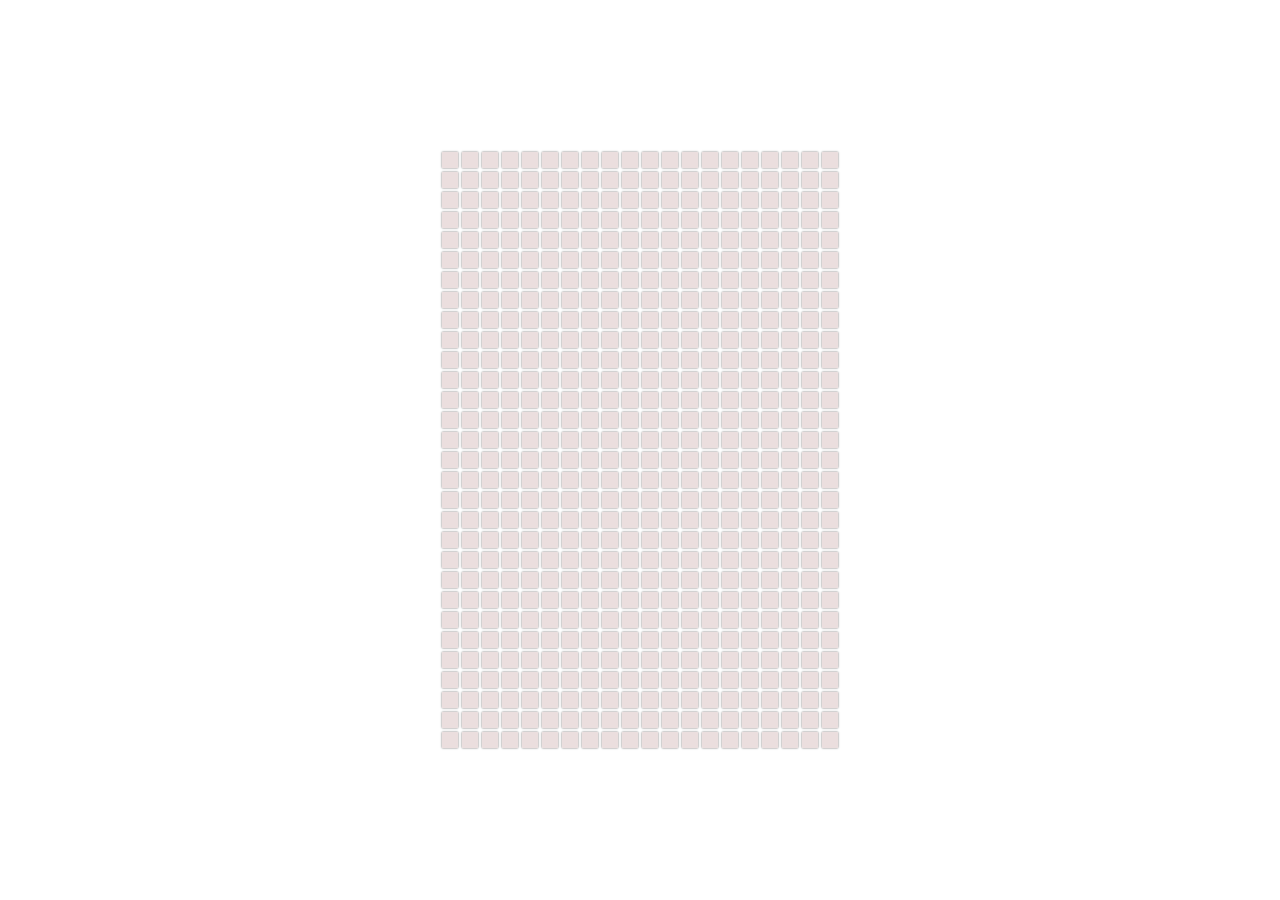
<file: colorful_snake/index.html>
<!DOCTYPE html>
<html lang="en">
<head>
  <meta charset="UTF-8" />
  <meta name="viewport" content="width=device-width, initial-scale=1.0" />
  <link rel="stylesheet" href="styles.css" />
  <title>Доска | Проект 4</title>
</head>
<body>
<div class="container" id="board"></div>

<script src="app.js"></script>
</body>
</html>
</file>
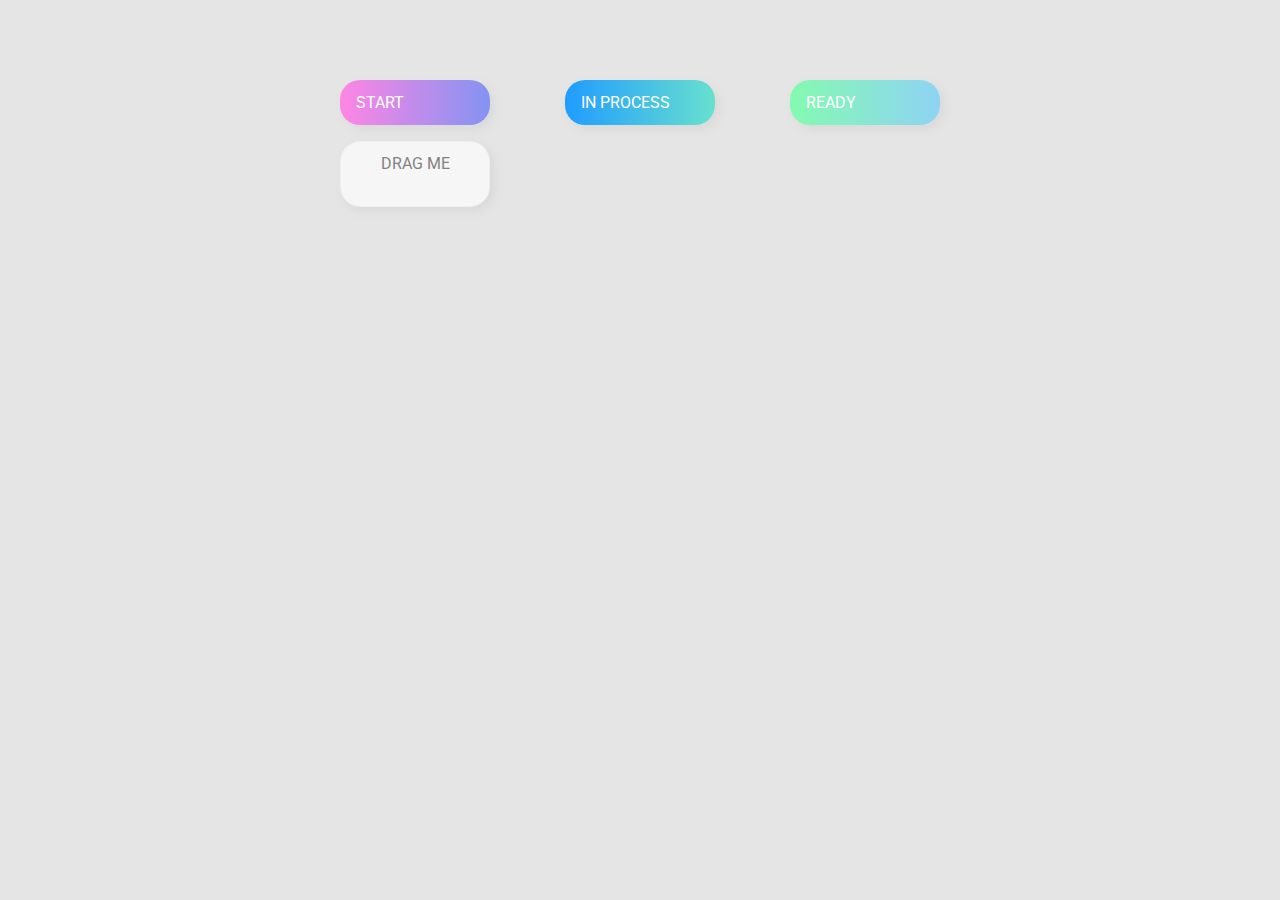
<file: drag_drop/index.html>
<!DOCTYPE html>
<html lang="en">
  <head>
    <meta charset="UTF-8" />
    <meta name="viewport" content="width=device-width, initial-scale=1.0" />
    <link rel="stylesheet" href="styles.css" />
    <title>Drag & Drop</title>
  </head>
  <body>
    <div>
      <div class="row">
          <div class="col-header start">START</div>
          <div class="col-header progress">IN PROCESS</div>
          <div class="col-header done">READY</div>
      </div>

      <div class="row">
        <div class="placeholder">
          <div class="item" draggable="true">DRAG ME</div>
        </div>
        <div class="placeholder"></div>
        <div class="placeholder"></div>
      </div>
      
    </div>
    <script src="app.js"></script>
  </body>
</html>
</file>
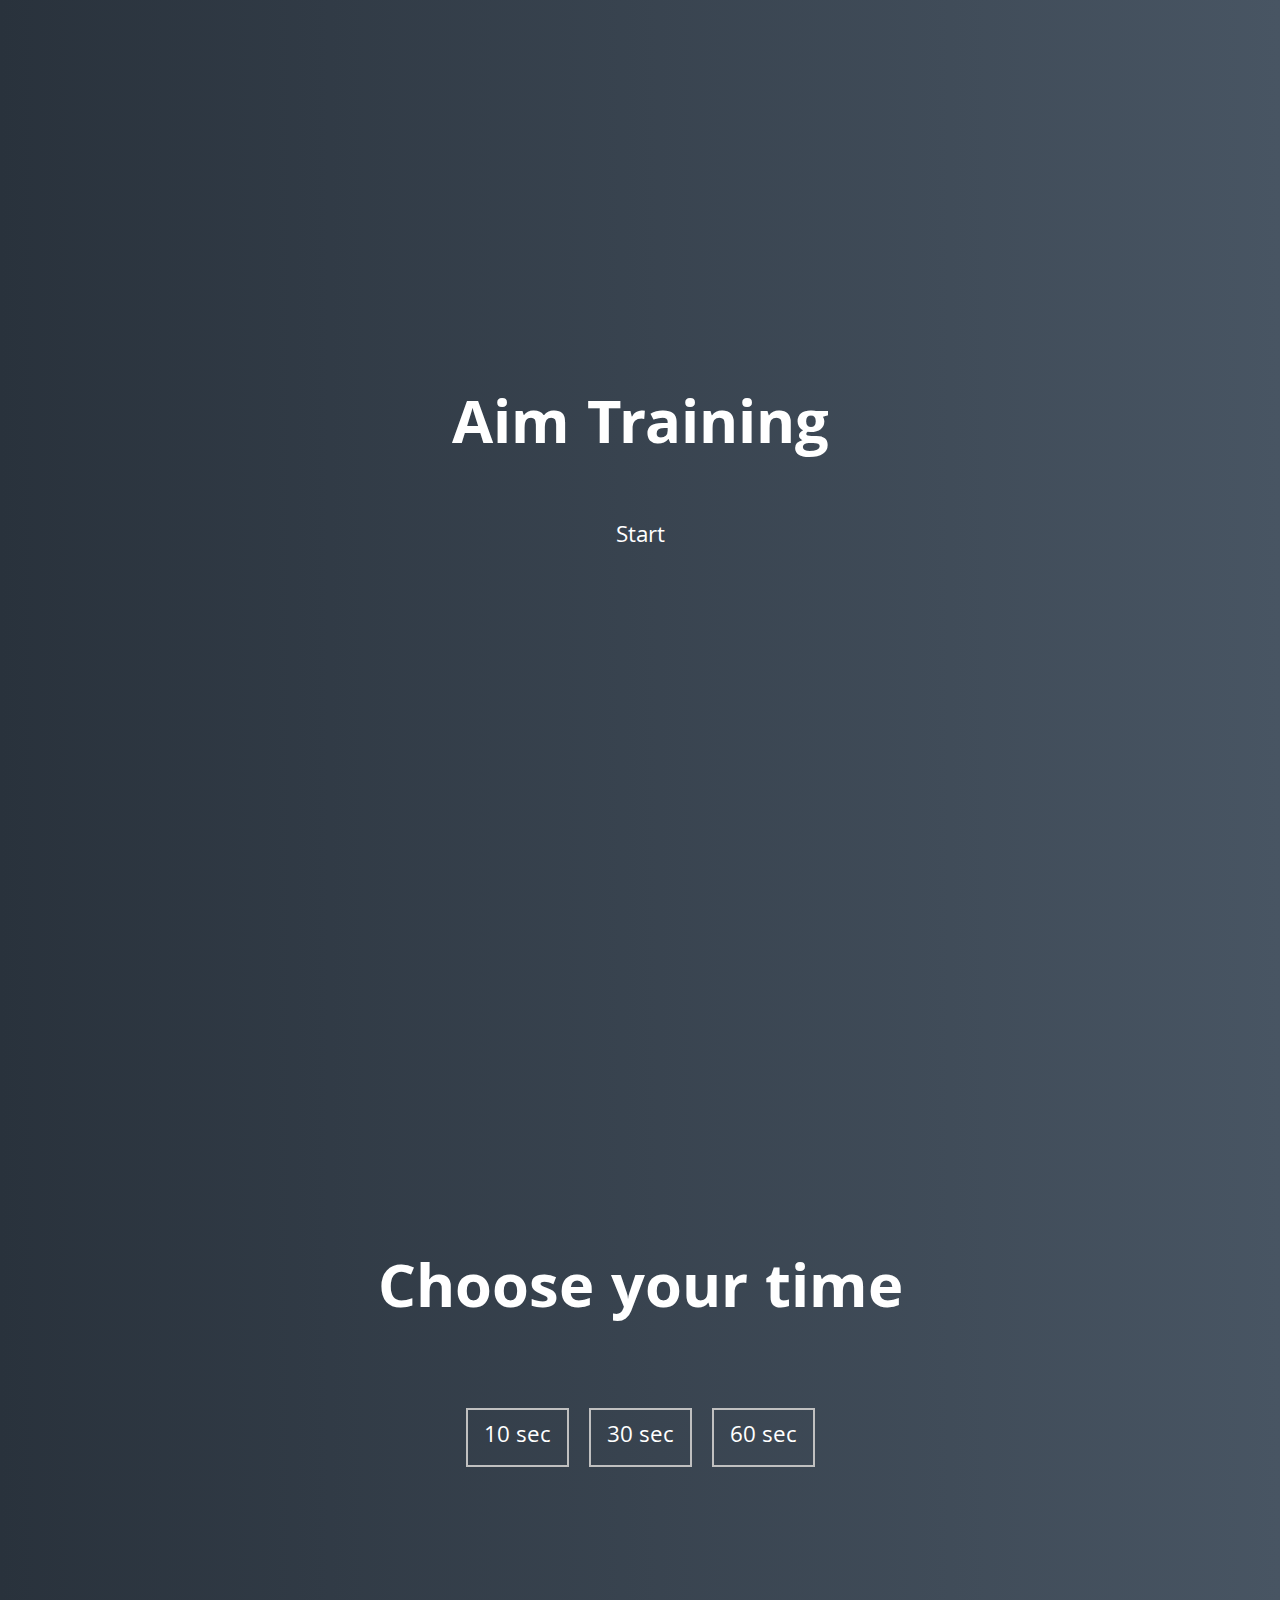
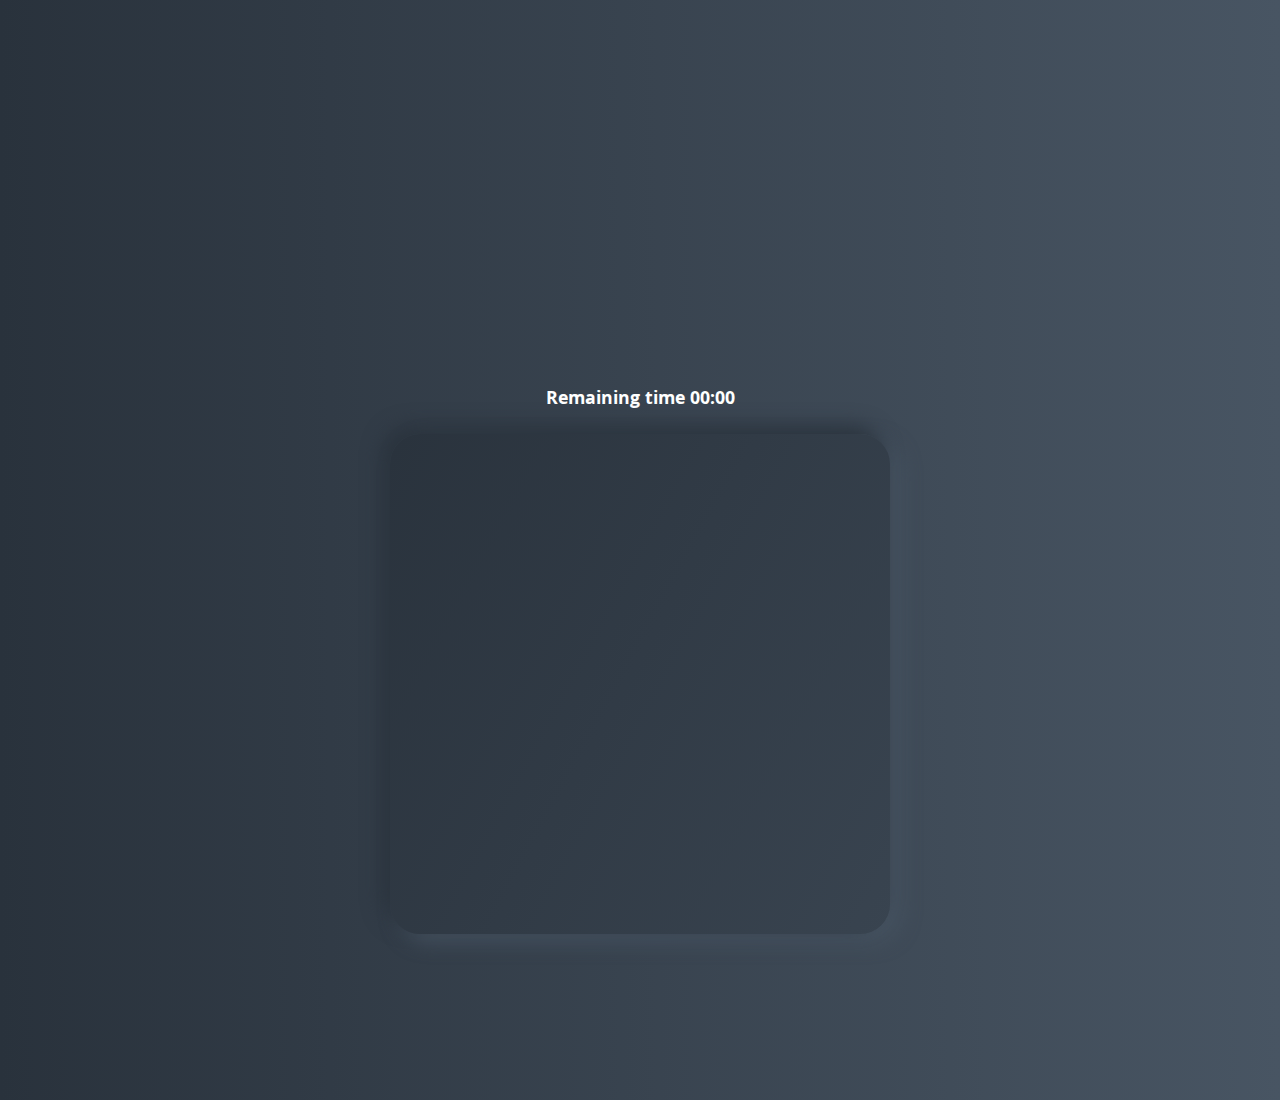
<file: game_aim/index.html>
<!DOCTYPE html>
<html lang="en">
  <head>
    <meta charset="UTF-8" />
    <meta name="viewport" content="width=device-width, initial-scale=1.0" />
    <link rel="stylesheet" href="styles.css" />
    <title>Aim Training | Проект 5</title>
  </head>
  <body>
    <div class="screen">
      <h1>Aim Training</h1>
      <a href="#" class="start" id="start">Start</a>
    </div>

    <div class="screen">
      <h1>Choose your time</h1>
      <ul class="time-list" id="time-list">
        <li>
          <button class="time-btn" data-time="10">
            10 sec
          </button>
        </li>
        <li>
          <button class="time-btn" data-time="30">
            30 sec
          </button>
        </li>
        <li>
          <button class="time-btn" data-time="60">
            60 sec
          </button>
        </li>
      </ul>
    </div>

    <div class="screen">
      <h3>Remaining time <span id="time">00:00</span></h3>
      <div class="board" id="board"></div>
    </div>
  <script src="app.js"></script>
  </body>
</html>
</file>
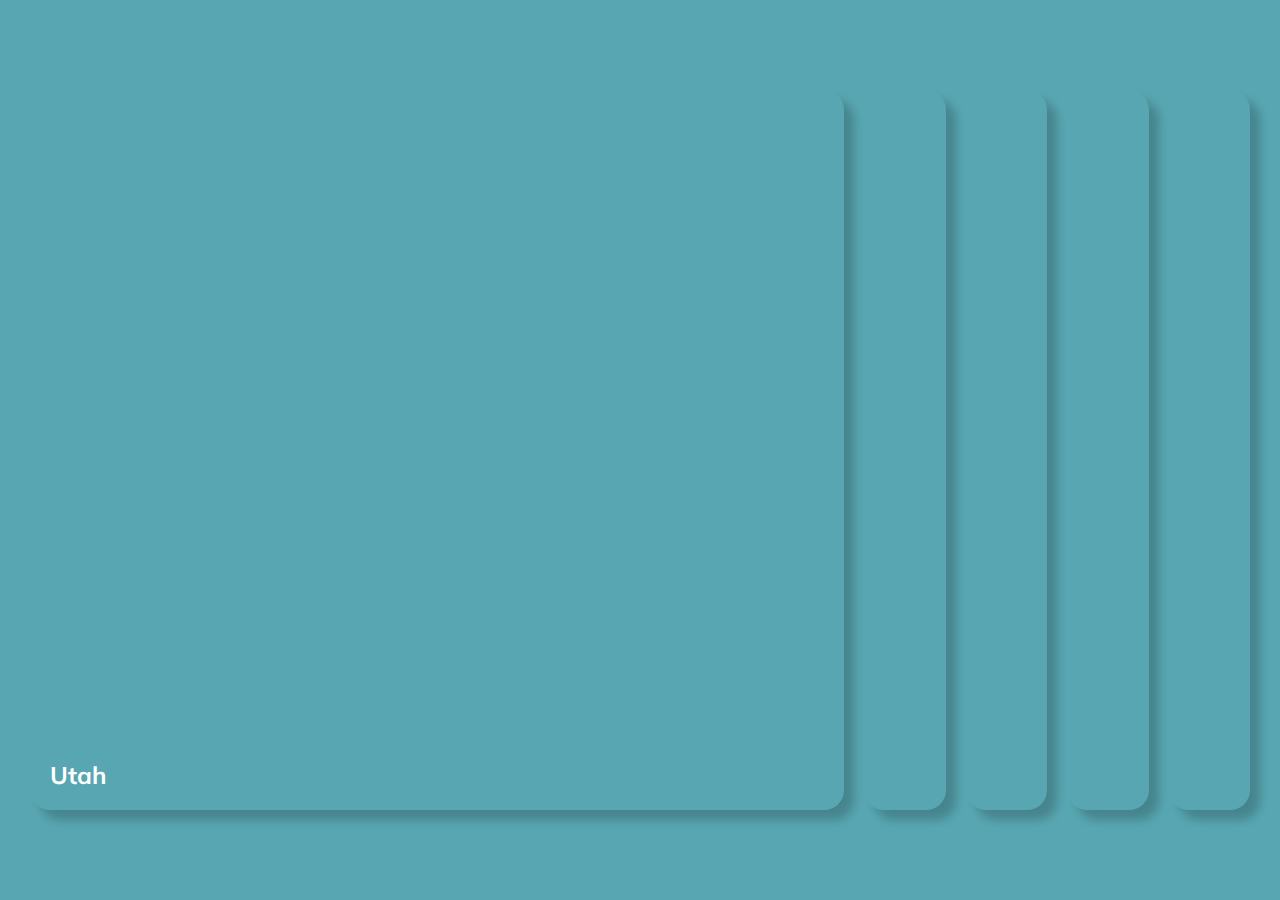
<file: slider/index.html>
<!DOCTYPE html>
<html lang="en">
<head>
  <meta charset="UTF-8" />
  <meta name="viewport" content="width=device-width, initial-scale=1.0" />
  <link rel="stylesheet" href="styles.css" />
  <title>Slider</title>
</head>
<body>
<div class="container">
  
  <div
      class="slide"
      style="background-image: url('https://images.unsplash.com/photo-1592805144716-feeccccef5ac?ixlib=rb-1.2.1&ixid=MnwxMjA3fDB8MHxwaG90by1wYWdlfHx8fGVufDB8fHx8&auto=format&fit=crop&w=1950&q=80');"
  >
    <h3>Utah</h3>
  </div>

  <div
      class="slide"
      style="
          background-image: url('https://images.unsplash.com/photo-1473445730015-841f29a9490b?ixid=MnwxMjA3fDB8MHxwaG90by1wYWdlfHx8fGVufDB8fHx8&ixlib=rb-1.2.1&auto=format&fit=crop&w=750&q=80');
        "
  >
    <h3>Colorado</h3>
  </div>

  <div
      class="slide"
      style="
          background-image: url('https://images.unsplash.com/photo-1519003722824-194d4455a60c?ixlib=rb-1.2.1&ixid=MnwxMjA3fDB8MHxwaG90by1wYWdlfHx8fGVufDB8fHx8&auto=format&fit=crop&w=1955&q=80');
        "
  >
    <h3>Texas</h3>
  </div>

  <div
      class="slide"
      style="
          background-image: url('https://images.unsplash.com/photo-1506306460327-3164753b74c7?ixlib=rb-1.2.1&ixid=MnwxMjA3fDB8MHxwaG90by1wYWdlfHx8fGVufDB8fHx8&auto=format&fit=crop&w=334&q=80');
        "
  >
    <h3>Kansas</h3>
  </div>

  <div
      class="slide"
      style="
          background-image: url('https://images.unsplash.com/photo-1571958529064-eaf827bf97d7?ixlib=rb-1.2.1&ixid=MnwxMjA3fDB8MHxwaG90by1wYWdlfHx8fGVufDB8fHx8&auto=format&fit=crop&w=750&q=80');
        "
  >
    <h3>Alabama</h3>
  </div>
</div>

<script src= app.js></script>
</body>
</html>
</file>
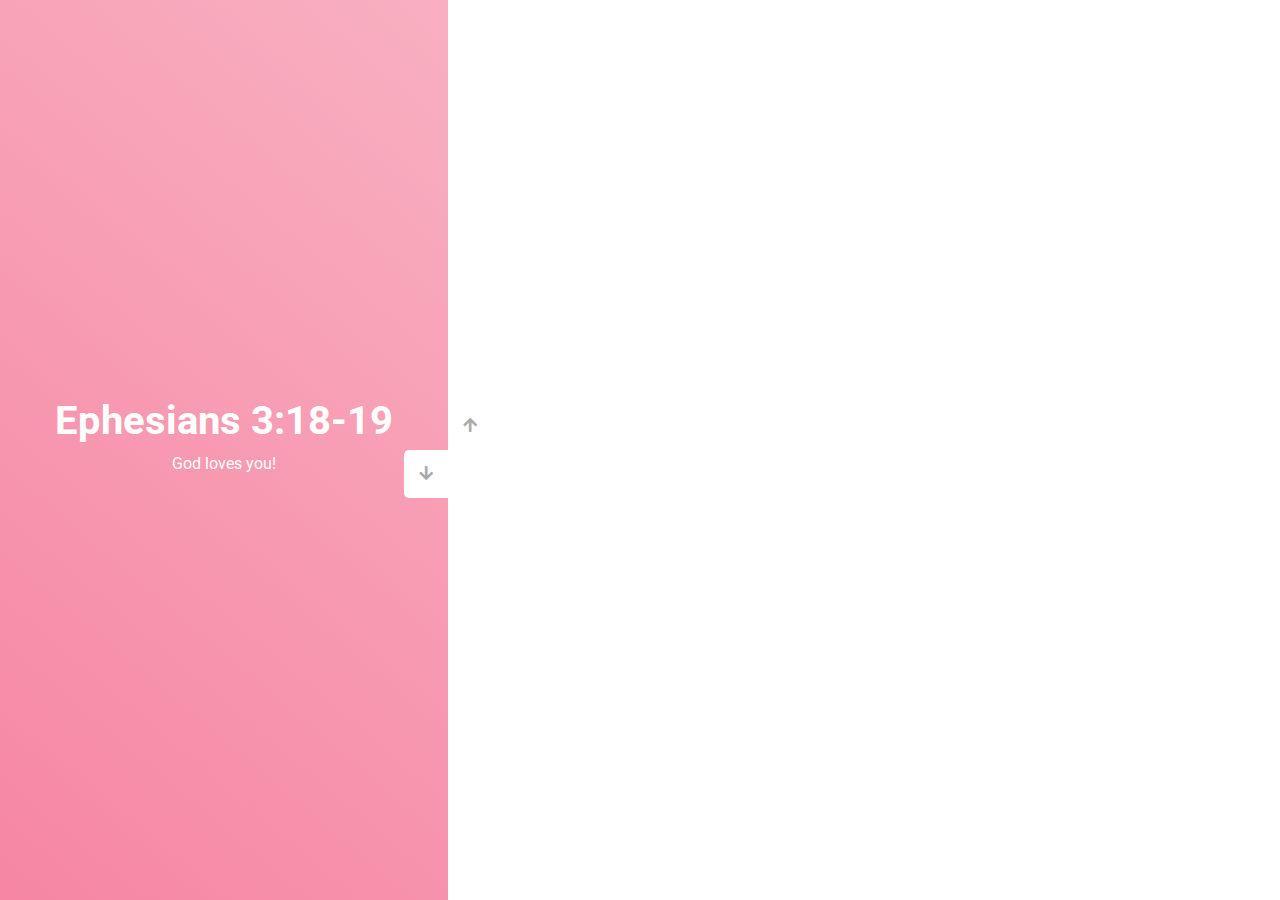
<file: vertical_slider/index.html>
<!DOCTYPE html>
<html lang="en">
  <head>
    <meta charset="UTF-8" />
    <meta name="viewport" content="width=device-width, initial-scale=1.0" />
    <link
      rel="stylesheet"
      href="https://cdnjs.cloudflare.com/ajax/libs/font-awesome/5.15.1/css/all.min.css"
    />
    <link rel="stylesheet" href="style.css" />
    <title>Слайдер | Проект 3</title>
  </head>
  <body>
    <div class="container">
      <div class="sidebar">
        <div style="background: linear-gradient(229.99deg, #2596be -26%, #104052 145%);">
          <h1>Isaiah 25:1</h1>
          <p>Always praise Jesus!</p>
        </div>
        <div style="background: linear-gradient(215.32deg, #f5caaa -1%, #bb945d 124%);">
          <h1>Proverbs 17:22</h1>
          <p>Have a joyful heart!</p>
        </div>
        <div style="background: linear-gradient(221.87deg, #57d7e2 1%, #0c8892 128%);">
          <h1>1 Corinthians 6:20</h1>
          <p>Jesus paid it all!</p>
        </div>
        <div style="background: linear-gradient(220.16deg, #f9b3c4 -8%, #f57696 138%);">
          <h1>Ephesians 3:18-19</h1>
          <p>God loves you!</p>
        </div>
      </div>
      <div class="main-slide">
        <div
          style="
            background-image: url('https://images.unsplash.com/photo-1515871204537-49a5fe66a31f?ixid=MnwxMjA3fDB8MHxwaG90by1wYWdlfHx8fGVufDB8fHx8&ixlib=rb-1.2.1&auto=format&fit=crop&w=1948&q=80');
          "
        ></div>
        <div
          style="
            background-image: url('https://images.unsplash.com/photo-1596564548079-34e30b67b64b?ixid=MnwxMjA3fDB8MHxzZWFyY2h8NXx8amVzdXN8ZW58MHx8MHx8&ixlib=rb-1.2.1&auto=format&fit=crop&w=500&q=60');
          "
        ></div>
        <div
          style="
            background-image: url('https://images.unsplash.com/photo-1511632765486-a01980e01a18?ixid=MnwxMjA3fDB8MHxwaG90by1wYWdlfHx8fGVufDB8fHx8&ixlib=rb-1.2.1&auto=format&fit=crop&w=750&q=80');
          "
        ></div>
        <div
          style="
            background-image: url('https://images.unsplash.com/photo-1507692049790-de58290a4334?ixid=MnwxMjA3fDB8MHxzZWFyY2h8N3x8Y2h1cmNoJTIwd29yc2hpcHxlbnwwfHwwfHw%3D&ixlib=rb-1.2.1&auto=format&fit=crop&w=500&q=60');
          "
        ></div>
      </div>
      <div class="controls">
        <button class="down-button">
          <i class="fas fa-arrow-down"></i>
        </button>
        <button class="up-button">
          <i class="fas fa-arrow-up"></i>
        </button>
      </div>
    </div>
    <script src="app.js"></script>
  </body>
</html>
</file>
<file: colorful_snake/styles.css>
* {
  box-sizing: border-box;
}

body {
  background-color: #fff;
  display: flex;
  align-items: center;
  justify-content: center;
  height: 100vh;
  overflow: hidden;
  margin: 0;
}

.container {
  display: flex;
  justify-content: center;
  align-items: center;
  flex-wrap: wrap;
  max-width: 400px;
}

.square {
  width: 16px;
  height: 16px;
  background: #ebdede;
  margin: 2px;
  box-shadow: 0 0 2px rgb(116, 114, 114);
  transition: 2s ease;
}

.square:hover {
  transition-duration: 0s;
}
</file>
<file: drag_drop/styles.css>
@import url('https://fonts.googleapis.com/css?family=Roboto&display=swap');

* {
  box-sizing: border-box;
}

body {
  font-family: 'Roboto', sans-serif;
  background-color: #e5e5e5;
  display: flex;
  padding-top: 5rem;
  justify-content: center;
  overflow: hidden;
  margin: 0;
}

.row {
  display: flex;
  width: 600px;
  justify-content: space-between;
  margin-bottom: 1rem;
}

.col-header {
  width: 150px;
  box-shadow: 4px 4px 9px rgba(198, 198, 198, 0.36);
  border-radius: 20px;
  padding: 0.8rem 1rem;
  color: #fff;
}

.item {
  width: 150px;
  height: 66px;
  border: 1px solid #eee;
  box-shadow: 4px 4px 9px rgba(198, 198, 198, 0.36);
  border-radius: 20px;
  background: #f7f6f7;
  padding: 0.8rem 1rem;
  color: #828282;
  text-align: center;
  cursor: grab;
}

.item:active {
  cursor: grabbing;
  box-shadow:8px 10px rgb(213, 215, 216);
  border-radius: 20px;
}

.placeholder {
  width: 150px;
  height: 66px;
}

.start {
  background: linear-gradient(90deg, #ff85e4 0%, #229efd 179.25%);
}

.progress {
  background: linear-gradient(90deg, #209cff 0%, #68e0cf 100%);
}

.done {
  background: linear-gradient(90deg, #84fab0 0%, #8fd3f4 100%);
}

.hold {
  border: 5px solid rgb(80, 231, 181);
  background: rgb(122, 224, 190);
}

.hide {
  display: none;
}

.hovered {
  border: 2px solid rgb(205, 206, 207);
  box-shadow: 8px 10px rgb(213, 215, 216);
  border-radius: 20px;
}
</file>
<file: game_aim/styles.css>
@import url('https://fonts.googleapis.com/css?family=Khula&display=swap');

* {
  box-sizing: border-box;
}

body {
  color: #fff;
  font-family: 'Khula', sans-serif;
  height: 100vh;
  overflow: hidden;
  margin: 0;
  text-align: center;
}

a {
  color: #fff;
  text-decoration: none;
}

a:hover {
  color: #16D9E3;
}

.start {
  font-size: 1.5rem;
}

h1 {
  line-height: 1.4;
  font-size: 4rem;
}

.screen {
  display: flex;
  flex-direction: column;
  align-items: center;
  justify-content: center;
  height: 100vh;
  width: 100vw;
  transition: margin 0.5s ease-out;
  background: linear-gradient(90deg, #29323C 0%, #485563 100%);
}

.screen.up {
  margin-top: -100vh;
}

.time-list {
  display: flex;
  flex-wrap: wrap;
  justify-content: center;
  list-style: none;
  padding: 0;
}

.time-list li {
  margin: 10px;
}

.time-btn {
  background-color: transparent;
  border: 2px solid #C0C0C0;
  color: #fff;
  cursor: pointer;
  font-family: inherit;
  padding: .5rem 1rem;
  font-size: 1.5rem;
}

.time-btn:hover {
  border: 2px solid #16D9E3;
  color: #16D9E3;
}

.hide {
  opacity: 0;
}

.primary {
  color: #16D9E3;
}

.board {
  display: flex;
  justify-content: center;
  align-items: center;
  position: relative;
  width: 500px;
  height: 500px;
  background: linear-gradient(118.38deg, #29323C -4.6%, #485563 200.44%);
  box-shadow: -8px -8px 20px #2A333D, 10px 7px 20px #475462;
  border-radius: 30px;
  overflow: hidden;
}

.circle {
  background: linear-gradient(90deg, #16D9E3 0%, #30C7EC 47%, #46AEF7 100%);
  position: absolute;
  border-radius: 50%;
  cursor: pointer;
}
</file>
<file: slider/styles.css>
@import url('https://fonts.googleapis.com/css?family=Muli&display=swap'); 

* {
  box-sizing: border-box;
}

body {
  font-family: 'Muli', sans-serif;
  overflow: hidden;
  margin: 0;
  background:rgb(87, 166, 177);
  height: 100vh;
  display: flex;
  justify-content: center;
  align-items: center;
}

.container {
  width: 100%;
  display: flex;
  padding: 0 20px;
}

.slide {
  height: 80vh;
  border-radius: 20px;
  box-shadow: 10px 10px 10px 0 rgba(1, 1, 3, 0.2);
  margin: 10px;
  cursor: pointer;
  color: #fff;
  flex: 1;
  background-size: cover;
  background-position: center;
  background-repeat: no-repeat;
  position: relative;
  transition: all 500ms ease-in-out;
}

.slide h3 {
  position: absolute;
  font-size: 24px;
  bottom: 20px;
  left: 20px;
  margin: 0;
  opacity: 0;
}

.slide.active {
  flex: 10;
}

.slide.active h3 {
  opacity: 1;
  transition: opacity .3s ease-in .4s;
}
</file>
<file: vertical_slider/style.css>
@import url('https://fonts.googleapis.com/css?family=Roboto&display=swap');

* {
  box-sizing: border-box;
  margin: 0;
  padding: 0;
}

body {
  font-family: 'Roboto', sans-serif;
  height: 100vh;
}

.container {
  position: relative;
  overflow: hidden;
  width: 100vw;
  height: 100vh;
}

.sidebar {
  height: 100%;
  width: 35%;
  position: absolute;
  top: 0;
  left: 0;
  transition: transform 0.5s ease-in-out;
}

.sidebar > div {
  height: 100%;
  width: 100%;
  display: flex;
  flex-direction: column;
  align-items: center;
  justify-content: center;
  color: #fff;
}

.sidebar h1 {
  font-size: 40px;
  margin-bottom: 10px;
  margin-top: -30px;
}

.main-slide {
  height: 100%;
  position: absolute;
  top: 0;
  left: 35%;
  width: 65%;
  transition: transform 0.5s ease-in-out;
}

.main-slide > div {
  background-repeat: no-repeat;
  background-size: cover;
  background-position: center center;
  height: 100%;
  width: 100%;
}

button {
  background-color: #fff;
  border: none;
  color: #aaa;
  cursor: pointer;
  font-size: 16px;
  padding: 15px;
}

button:hover {
  color: #222;
}

button:focus {
  outline: none;
}

.container .controls button {
  position: absolute;
  left: 35%;
  top: 50%;
  z-index: 100;
}

.container .controls .down-button {
  transform: translateX(-100%);
  border-top-left-radius: 5px;
  border-bottom-left-radius: 5px;
}

.container .controls .up-button {
  transform: translateY(-100%);
  border-top-right-radius: 5px;
  border-bottom-right-radius: 5px;
}
</file>
